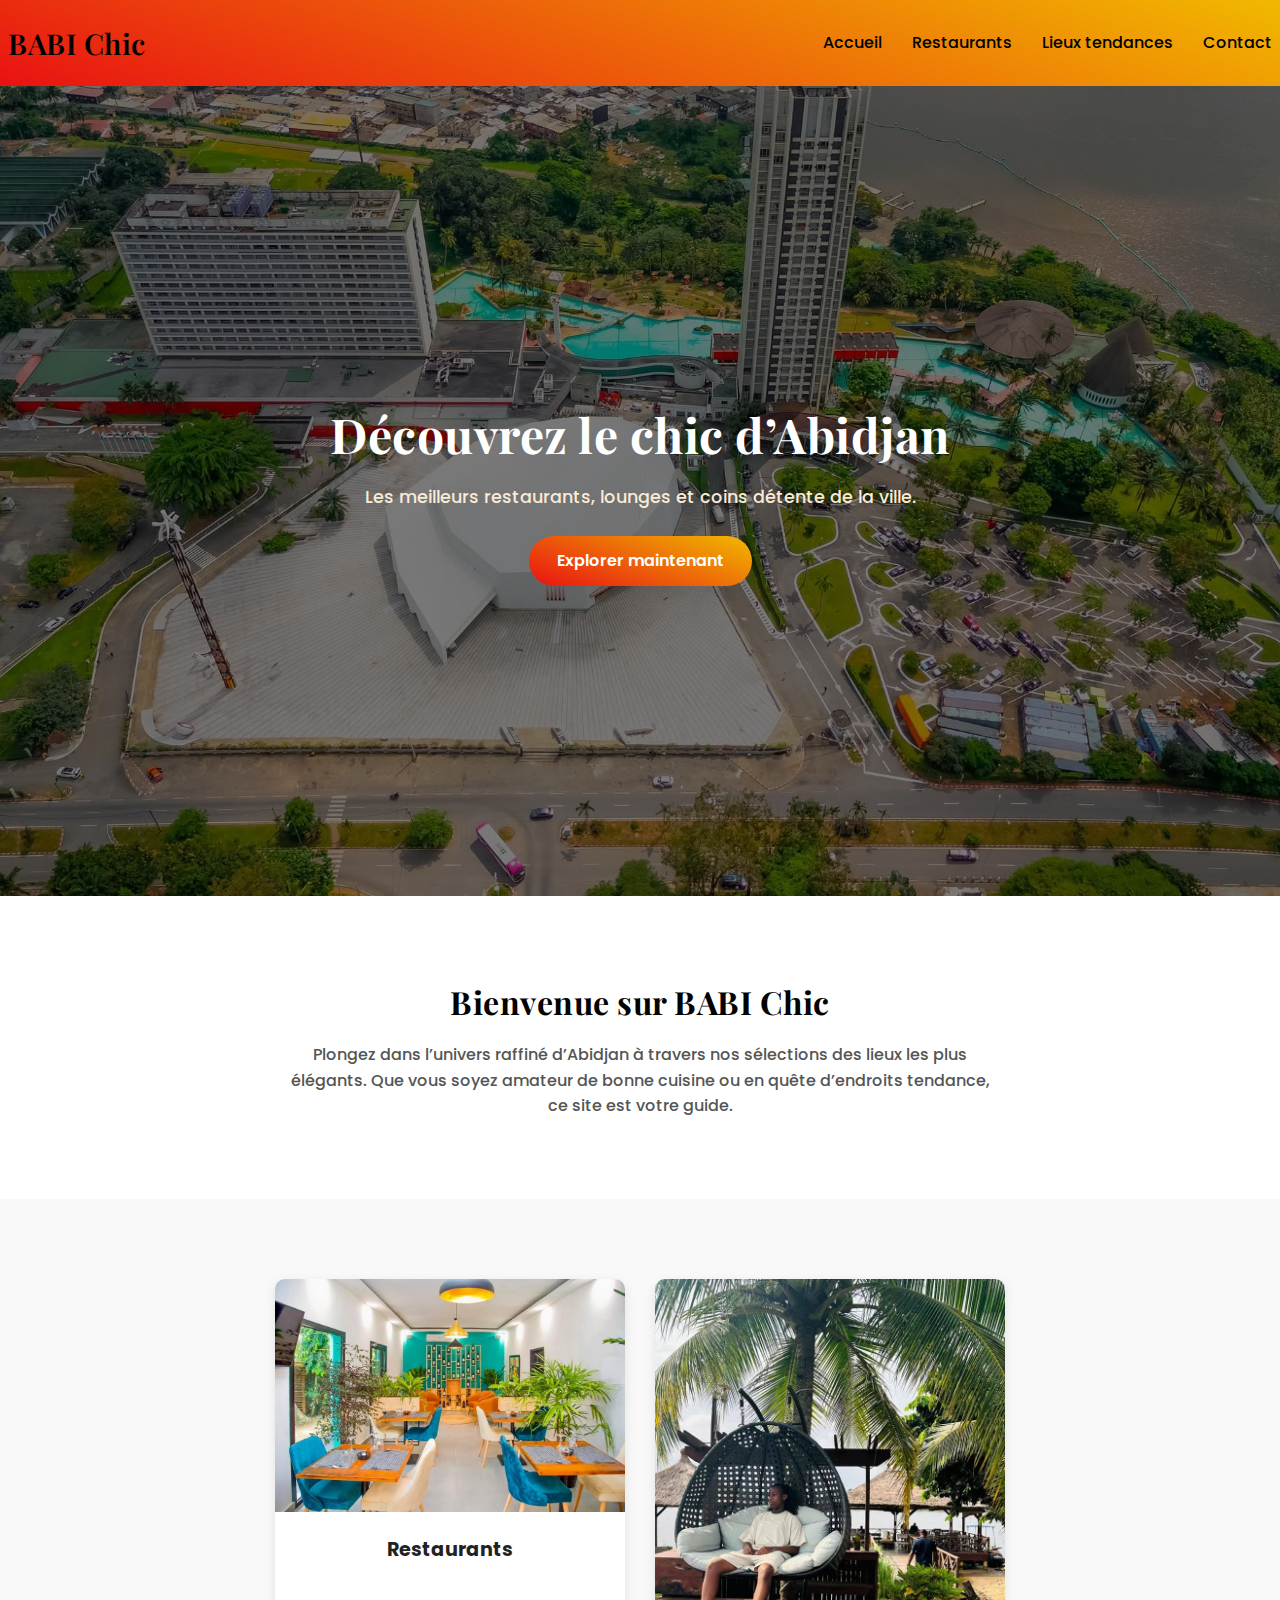
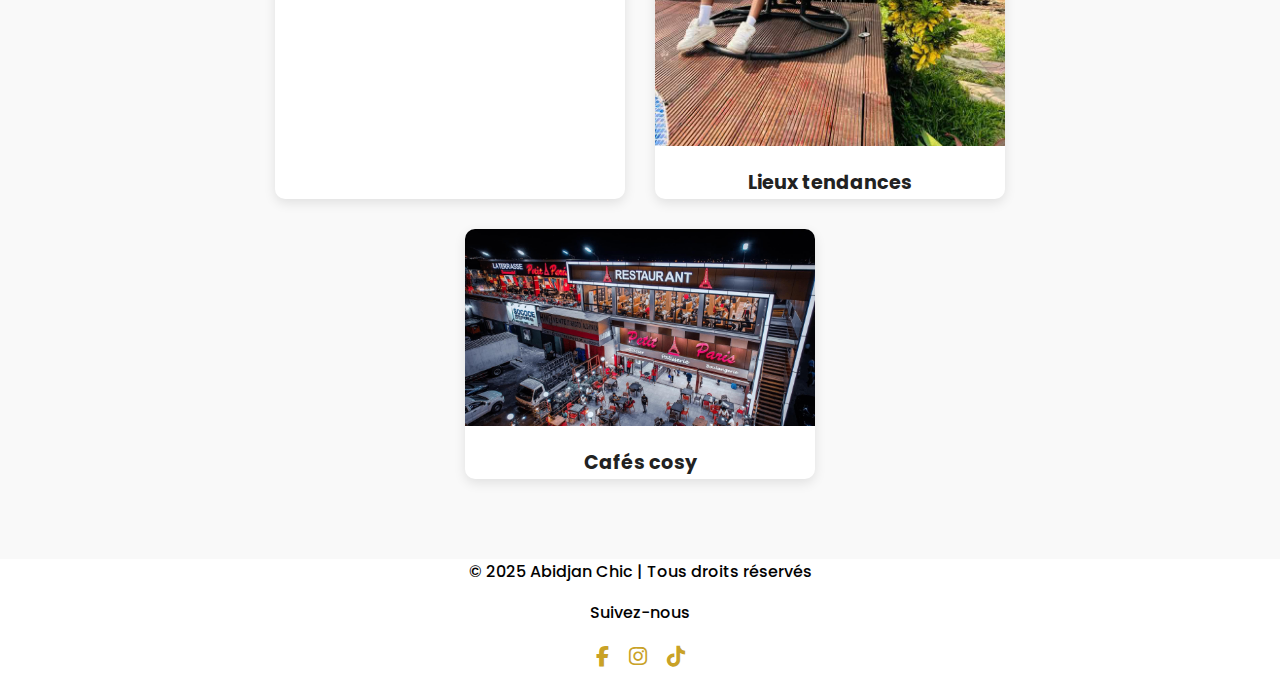
<file: index.html>
<!DOCTYPE html>
<html lang="fr">
<head>
    <meta charset="UTF-8">
    <meta name="viewport" content="width=device-width, initial-scale=1.0">
    <title>Abidjan chic Accueil</title>
    <link rel="stylesheet" href="style.css">
<link href="https://fonts.googleapis.com/css2?family=Playfair+Display:wght@600&family=Poppins:wght@400;500&display=swap" rel="stylesheet">
<link rel="stylesheet" href="https://cdnjs.cloudflare.com/ajax/libs/font-awesome/6.5.0/css/all.min.css">

</head>

<body>
    
  <header>
 <div class="logo">BABI <span>Chic</span></div>
  
   <nav>
    <ul>
      <li><a href="index.html">Accueil</a></li>  
      <li><a href="resto.html">Restaurants</a></li>  
      <li><a href="tendance.html">Lieux tendances</a></li> 
      <li><a href="contact.html">Contact</a></li>  
    </ul>
   </nav>

  </header>

<main>

   <section class="hero">

    <div class="hero-content">
      <h1>Découvrez le chic d’Abidjan</h1>
      <p>Les meilleurs restaurants, lounges et coins détente de la ville.</p>
      <a href="resto.html" class="btn">Explorer maintenant</a>
    </div>

  </section>

  <section class="about">
    <h2>Bienvenue sur BABI Chic</h2>
    <p>
      Plongez dans l’univers raffiné d’Abidjan à travers nos sélections des lieux les plus élégants.
      Que vous soyez amateur de bonne cuisine ou en quête d’endroits tendance, ce site est votre guide.
    </p>
  </section>

    <section class="categories">

    <div class="card">
      <img src="resto.jpg" alt="Restaurants chics">
      <h3>Restaurants</h3>
    </div>
    <div class="card">
      <img src="tendance.jpg" alt="Lieux tendances">
      <h3>Lieux tendances</h3>
    </div>
    <div class="card">
      <img src="café.jpg" alt="Cafés cosy">
      <h3>Cafés cosy</h3>
    </div>

  </section>

</main>

<footer>

  <p>&copy; 2025 Abidjan Chic | Tous droits réservés</p>
<p class="follow">Suivez-nous</p>

  <div class="social-icons">
    <a href="https://www.facebook.com/" target="_blank"><i class="fa-brands fa-facebook-f"></i></a>
    <a href="https://www.instagram.com/" target="_blank"><i class="fa-brands fa-instagram"></i></a>
    <a href="https://www.tiktok.com/" target="_blank"><i class="fa-brands fa-tiktok"></i></a>
  </div>
 
</footer>

</body>
</html>
</file>
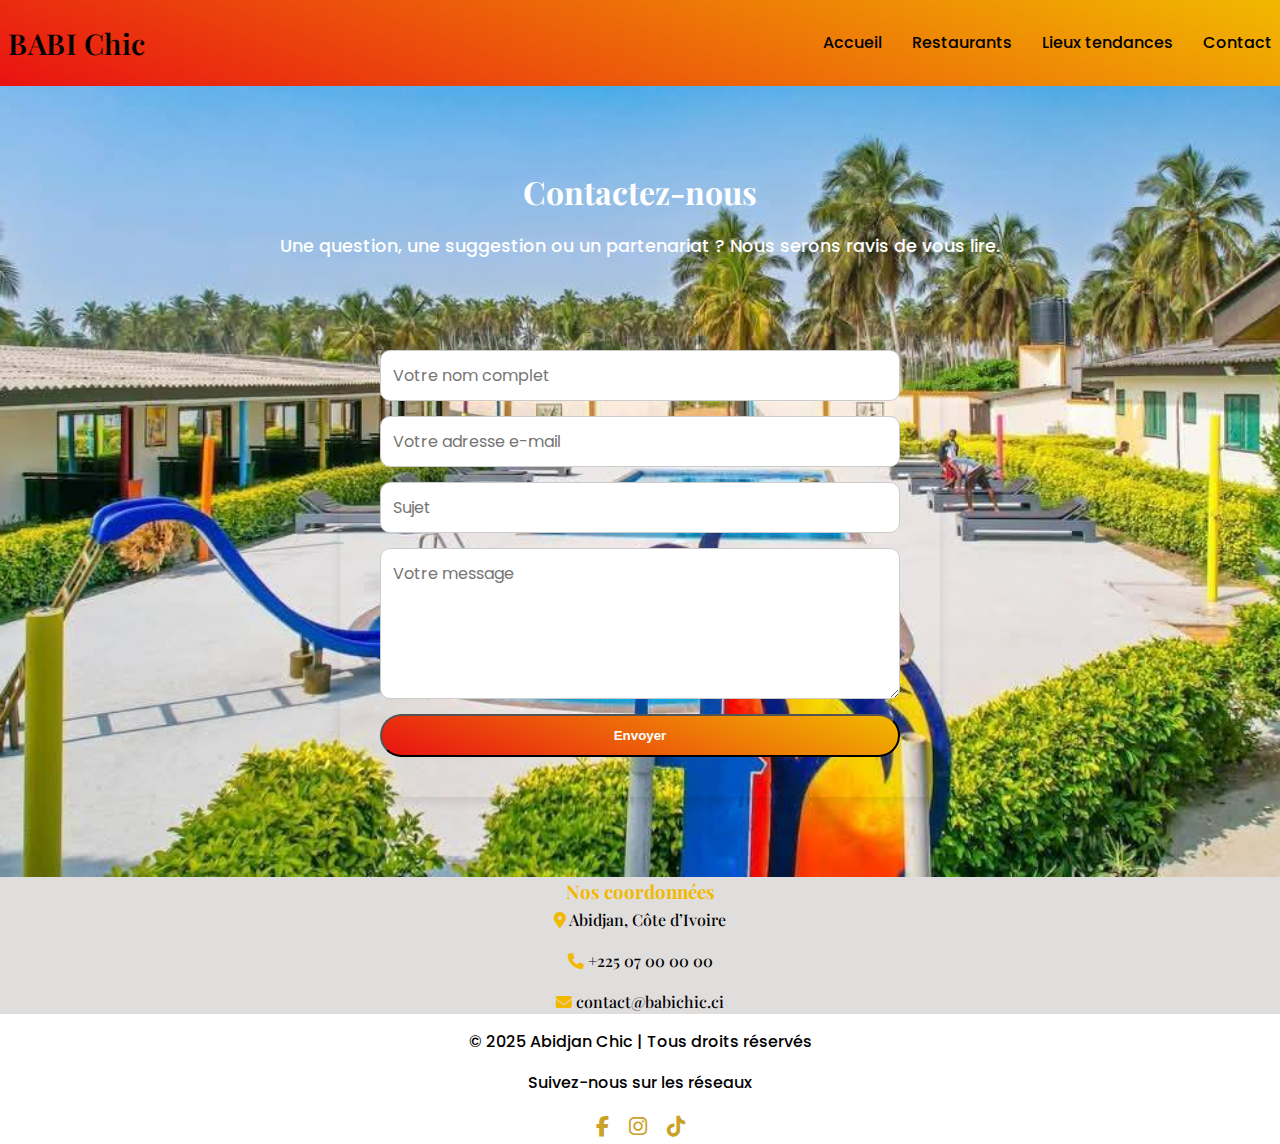
<file: contact.html>
<!DOCTYPE html>
<html lang="en">
<head>
    <meta charset="UTF-8">
    <meta name="viewport" content="width=device-width, initial-scale=1.0">
    <title>Contact</title>
    <link rel="stylesheet" href="style.css">
<link href="https://fonts.googleapis.com/css2?family=Playfair+Display:wght@600&family=Poppins:wght@400;500&display=swap" rel="stylesheet">
<link rel="stylesheet" href="https://cdnjs.cloudflare.com/ajax/libs/font-awesome/6.5.0/css/all.min.css">

</head>

<body>
    
  <header>
 <div class="logo">BABI <span>Chic</span></div>
  
   <nav>
    <ul>
      <li><a href="index.html">Accueil</a></li>  
      <li><a href="resto.html">Restaurants</a></li>  
      <li><a href="tendance.html">Lieux tendances</a></li> 
      <li><a href="contact.html">Contact</a></li>  
    </ul>
   </nav>

  </header>

<main>

  <section class="contact">
    <h2>Contactez-nous </h2>
    <p class="intro">Une question, une suggestion ou un partenariat ? Nous serons ravis de vous lire.</p>

    <div class="contact-container">
      
      <form class="contact-form">

        <input type="text" placeholder="Votre nom complet" required>
        <input type="email" placeholder="Votre adresse e-mail" required>
        <input type="text" placeholder="Sujet" required>
        <textarea placeholder="Votre message" rows="5" required></textarea>

        <button type="submit" class="btn">Envoyer</button>
      </form>
 </section>
  
     <section class="coordonnées">
        <h3>Nos coordonnées</h3>
        <p><i class="fa-solid fa-location-dot"></i> Abidjan, Côte d’Ivoire</p>
        <p><i class="fa-solid fa-phone"></i> +225 07 00 00 00</p>
        <p><i class="fa-solid fa-envelope"></i> contact@babichic.ci</p>
     
    </section>
 
</main>

<footer>

  <p>&copy; 2025 Abidjan Chic | Tous droits réservés</p>
<p class="follow">Suivez-nous sur les réseaux </p>

  <div class="social-icons">
    <a href="https://www.facebook.com/" target="_blank"><i class="fa-brands fa-facebook-f"></i></a>
    <a href="https://www.instagram.com/" target="_blank"><i class="fa-brands fa-instagram"></i></a>
    <a href="https://www.tiktok.com/" target="_blank"><i class="fa-brands fa-tiktok"></i></a>
  </div>
 
</footer>

</body>
</html>
</file>
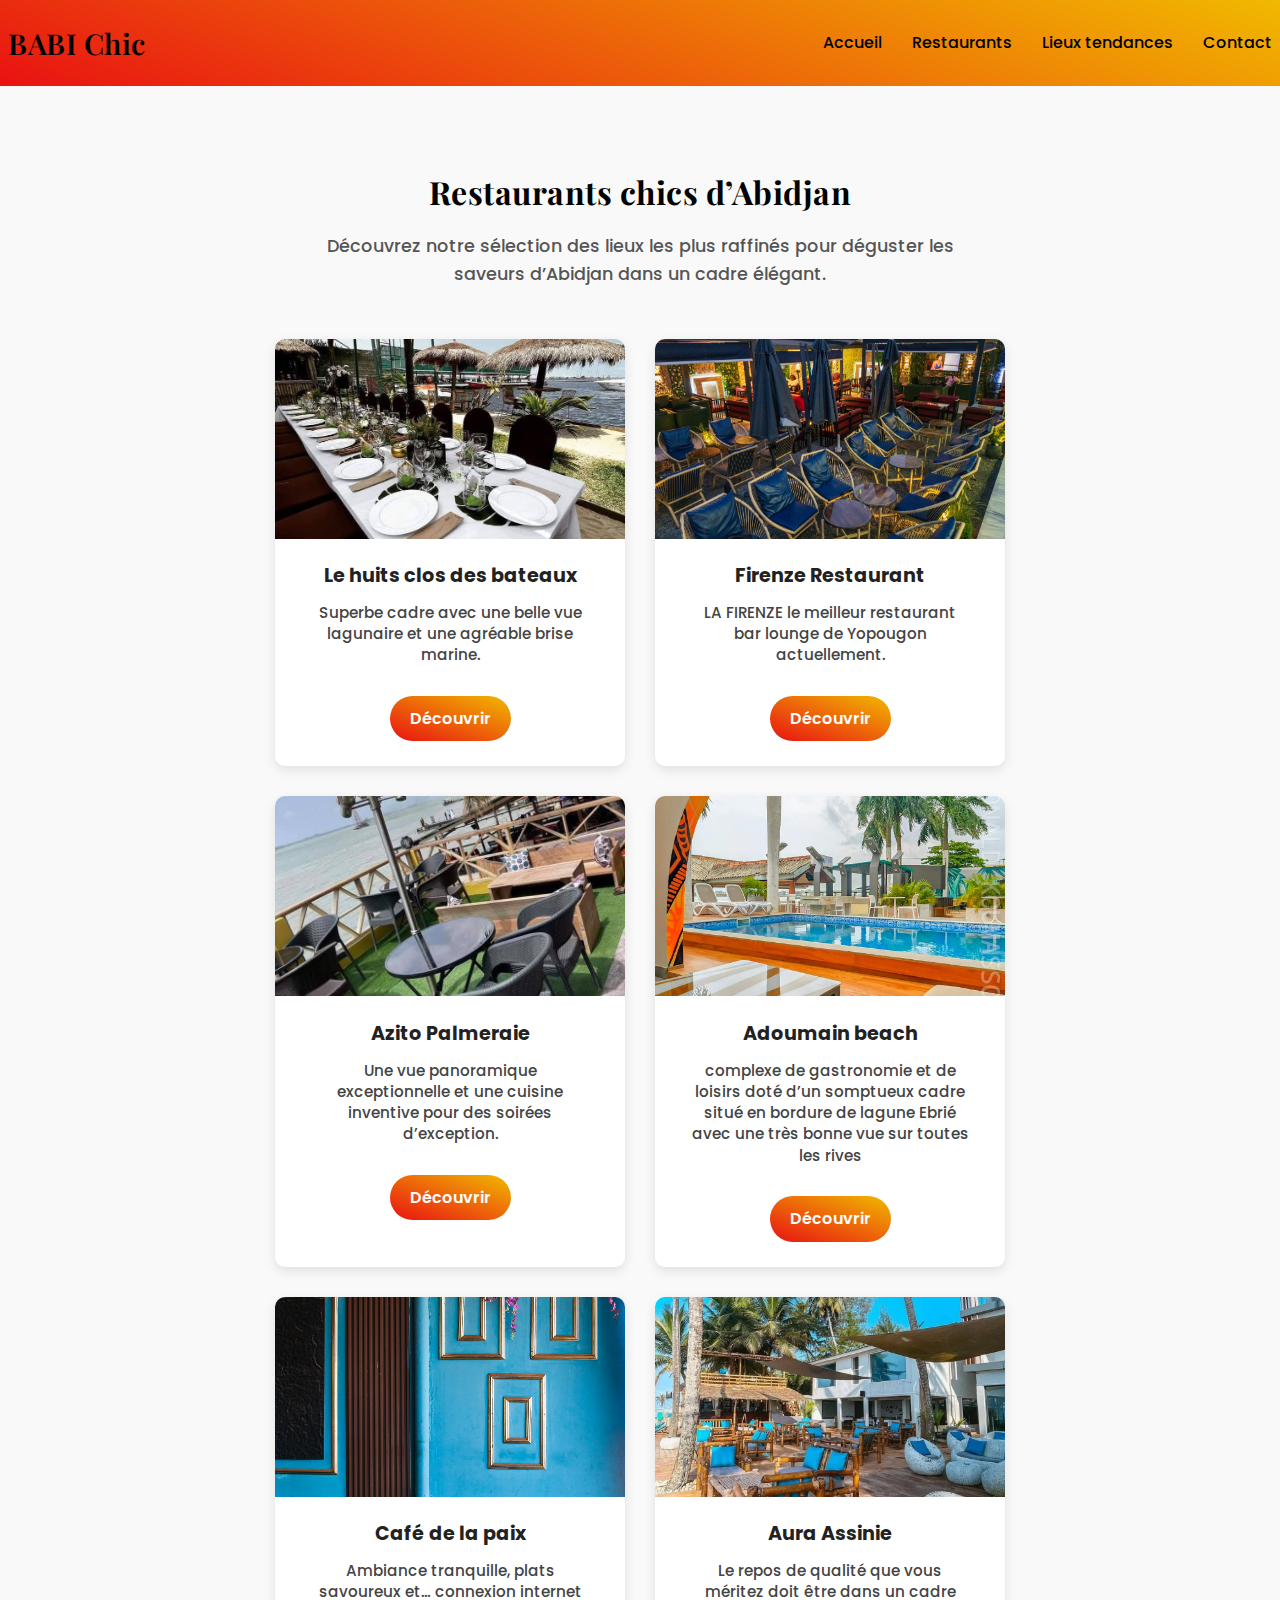
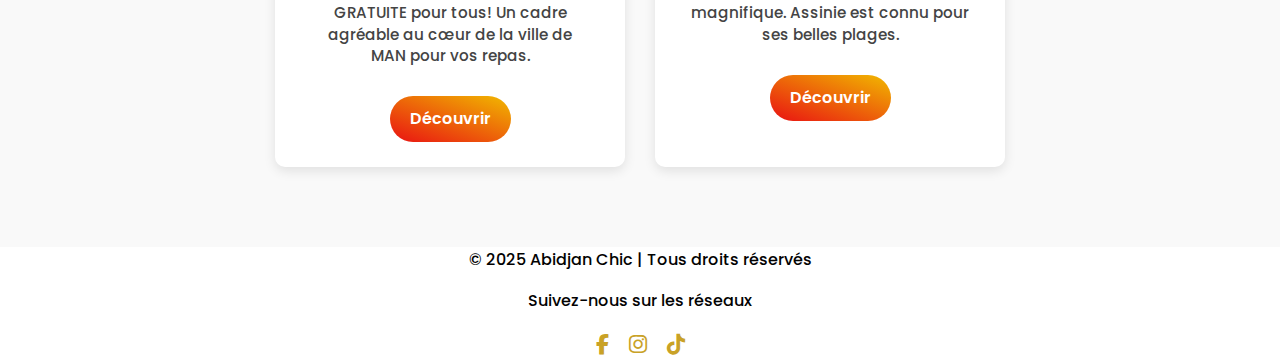
<file: resto.html>
<!DOCTYPE html>
<html lang="fr">
<head>
    <meta charset="UTF-8">
    <meta name="viewport" content="width=device-width, initial-scale=1.0">
    <title> restaurants</title>
    <link rel="stylesheet" href="style.css">
    <link href="https://fonts.googleapis.com/css2?family=Playfair+Display:wght@600&family=Poppins:wght@400;500&display=swap" rel="stylesheet">
<link rel="stylesheet" href="https://cdnjs.cloudflare.com/ajax/libs/font-awesome/6.5.0/css/all.min.css">
</head>
<body>
       
  <header>
 <div class="logo">BABI <span>Chic</span></div>
  
   <nav>
    <ul>
      <li><a href="index.html">Accueil</a></li>  
      <li><a href="resto.html">Restaurants</a></li>  
      <li><a href="tendance.html">Lieux tendances</a></li> 
      <li><a href="contact.html">Contact</a></li>  
    </ul>
   </nav>

  </header>

  <main>

   <section class="restaurants">

    <h2>Restaurants chics d’Abidjan </h2>
    <p class="intro">Découvrez notre sélection des lieux les plus raffinés pour déguster les saveurs d’Abidjan dans un cadre élégant.</p>

    <div class="restaurant-list">

      <div class="card">
        <img src="huitclo.jpg" alt="Huitclo">
        <h3>Le huits clos des bateaux </h3>

        <p> Superbe cadre avec une belle vue lagunaire et une agréable brise marine. </p> 
        <a href="https://le8closdesbateaux.ci/" class="btn">Découvrir</a>
      </div>

      <div class="card">
        <img src="firenze.jpg" alt="firenze">
        <h3>Firenze Restaurant</h3>
        <p>LA FIRENZE le meilleur restaurant bar lounge de Yopougon actuellement.</p>
        <a href="https://web.facebook.com/profile.php?id=61557927141310#" class="btn">Découvrir</a>
      </div>

      <div class="card">
        <img src="azito.jpg" alt="Azito">
        <h3>Azito Palmeraie</h3>
        <p>Une vue panoramique exceptionnelle et une cuisine inventive pour des soirées d’exception.</p>
        <a href="https://azitopalmeraie.com/" class="btn">Découvrir</a>
      </div>

       <div class="card">
        <img src="db.jpg" alt="Adoumin">
        <h3>Adoumain beach</h3>
        <p>complexe de gastronomie et de loisirs doté d’un somptueux 
            cadre situé en bordure de lagune Ebrié avec une très bonne vue sur toutes les rives</p>
        <a href="#" class="btn">Découvrir</a>
      </div>

       <div class="card">
        <img src="afe.jpg" alt="café">
        <h3>Café de la paix </h3>
        <p>Ambiance tranquille, plats savoureux et… connexion internet GRATUITE pour tous!
            Un cadre agréable au cœur de la ville de MAN pour vos repas.</p>
        <a href="https://web.facebook.com/people/Caf%C3%A9-de-la-paix/61576289754069/?_rdc=1&_rdr#" class="btn">Découvrir</a>
      </div>

       <div class="card">
        <img src="Plage.jpg" alt="Azito">
        <h3>Aura Assinie</h3>
        <p>Le repos de qualité que vous méritez doit être dans un cadre magnifique.
            Assinie est connu pour ses belles plages. 
        </p>
        <a href="https://aura-assinie.com/" class="btn">Découvrir</a>
      </div>

    </div>

  </section>

  </main>

  <footer>

  <p>&copy; 2025 Abidjan Chic | Tous droits réservés</p>
<p class="follow">Suivez-nous sur les réseaux </p>

  <div class="social-icons">
    <a href="https://www.facebook.com/" target="_blank"><i class="fa-brands fa-facebook-f"></i></a>
    <a href="https://www.instagram.com/" target="_blank"><i class="fa-brands fa-instagram"></i></a>
    <a href="https://www.tiktok.com/" target="_blank"><i class="fa-brands fa-tiktok"></i></a>
  </div>
 
</footer>

</body>
</html>
</file>
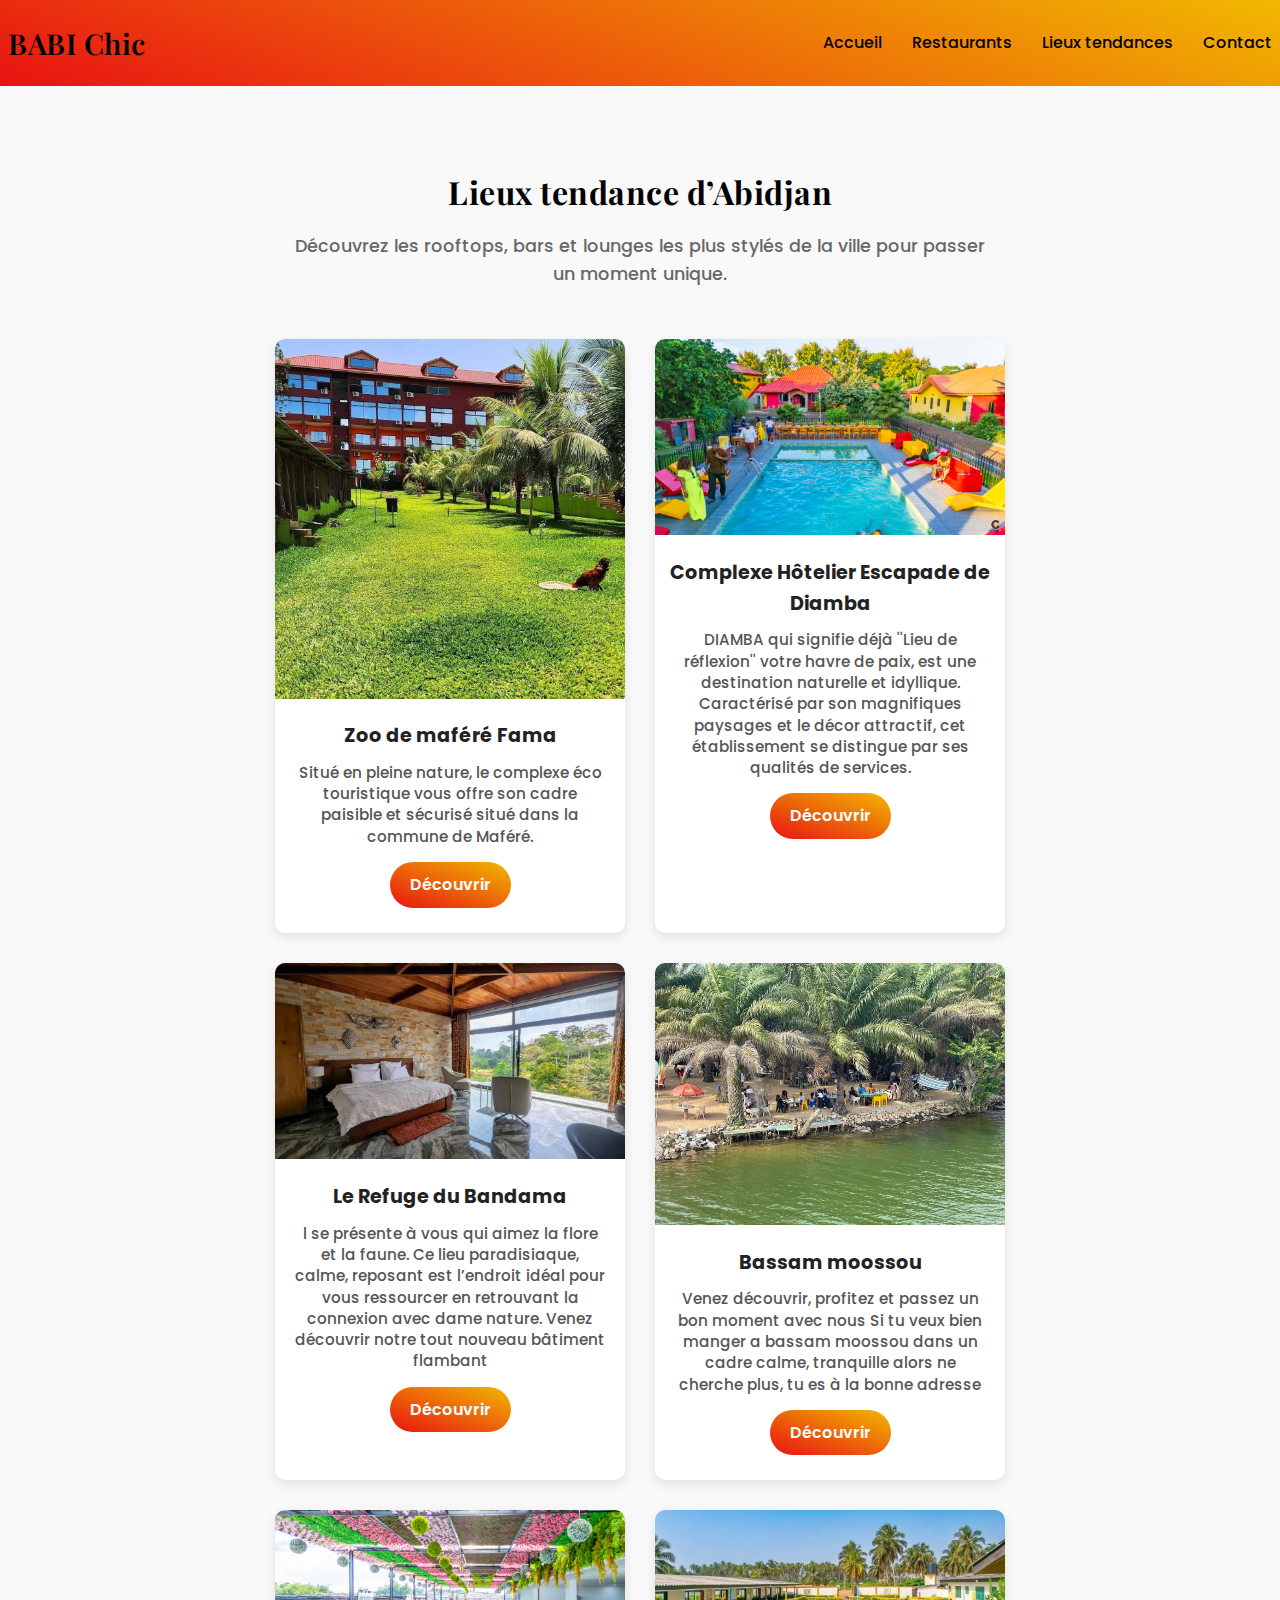
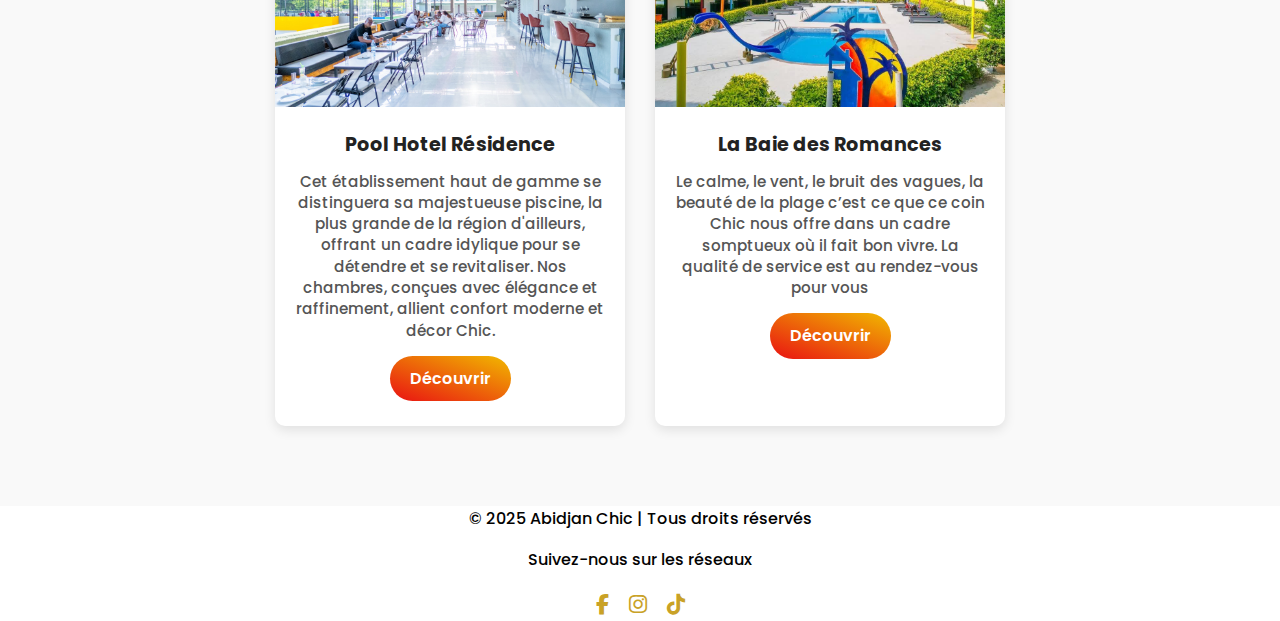
<file: tendance.html>
<!DOCTYPE html>
<html lang="en">
<head>
    <meta charset="UTF-8">
    <meta name="viewport" content="width=device-width, initial-scale=1.0">
    <title> tendance </title>
    <link rel="stylesheet" href="style.css">
    <link href="https://fonts.googleapis.com/css2?family=Playfair+Display:wght@600&family=Poppins:wght@400;500&display=swap" rel="stylesheet">
<link rel="stylesheet" href="https://cdnjs.cloudflare.com/ajax/libs/font-awesome/6.5.0/css/all.min.css">
</head>
<body>
       
  <header>
 <div class="logo">BABI <span>Chic</span></div>
  
   <nav>
    <ul>
      <li><a href="index.html">Accueil</a></li>  
      <li><a href="resto.html">Restaurants</a></li>  
      <li><a href="tendance.html">Lieux tendances</a></li> 
      <li><a href="contact.html">Contact</a></li>  
    </ul>
   </nav>

  </header>

  <main>

   <section class="lieux">

    <h2>Lieux tendance d’Abidjan </h2>
    <p class="intro">Découvrez les rooftops, bars et lounges les plus stylés de la ville pour passer un moment unique.</p>

    <div class="tendance-list">

      <div class="card">
        <img src="zoo.jpg" alt="Fama">
        <h3>Zoo de maféré Fama</h3>

        <p>
            Situé en pleine nature, le complexe éco touristique vous offre son cadre paisible et 
            sécurisé situé dans la commune de Maféré.
        </p> 

        <a href="https://www.abidjanshow.com/le-bon-coin/275777-obord-bingerville" class="btn">Découvrir</a>
      </div>

      <div class="card">
        <img src="complexe.jpg" alt="complexe">
        <h3>Complexe Hôtelier Escapade de Diamba</h3>
        <p>DIAMBA qui signifie déjà ''Lieu de réflexion'' votre havre de paix, est une destination naturelle et idyllique. 
            Caractérisé par son magnifiques paysages et le décor attractif, 
            cet établissement se distingue par ses qualités de services. 
            </p>
        <a href="https://web.facebook.com/complexehotelierescapadediamba/?_rdc=1&_rdr#" class="btn">Découvrir</a>
      </div>

      <div class="card">
        <img src="bandaman.jpg" alt="Bandama">
        <h3>Le Refuge du Bandama </h3>
        <p>l se présente à vous qui aimez la flore et la faune. 
            Ce lieu paradisiaque, calme, reposant est l’endroit idéal pour vous ressourcer en retrouvant la connexion avec dame nature. 
            Venez découvrir notre tout nouveau bâtiment flambant </p>
        <a href="https://lerefugedubandama.net/" class="btn">Découvrir</a>
      </div>

       <div class="card">

        <img src="lieu.jpg" alt="Bassam">

        <h3>Bassam moossou</h3>

        <p>Venez découvrir, profitez et passez un bon moment avec nous 
          Si tu veux bien manger a bassam moossou dans un cadre calme,
          tranquille alors ne cherche plus, tu es à la bonne adresse </p>
        <a href="https://www.voyage-cotedivoire.com/2021/09/dans-le-palais-royal-de-moossou.html" class="btn">Découvrir</a>
      </div>

       <div class="card">
        <img src="hotel.jpg" alt="hotel">
        <h3>Pool Hotel Résidence</h3>
        <p>Cet établissement haut de gamme se distinguera sa majestueuse piscine, la plus grande de la région d'ailleurs, 
            offrant un cadre idylique pour se détendre et se revitaliser.
           Nos chambres, conçues avec élégance et raffinement, allient confort moderne et décor Chic. </p>
           
        <a href="https://letsgo.ci/listings/residence-pool-bouake/" class="btn">Découvrir</a>
      </div>

       <div class="card">
        <img src="baie.jpg" alt="Romances">
        <h3>La Baie des Romances </h3>
        <p>Le calme, le vent, le bruit des vagues, la beauté de la plage  
            c’est ce que ce coin Chic nous offre dans un cadre somptueux où il fait bon vivre. 
            La qualité de service est au rendez-vous pour vous 
        </p>
        <a href="https://jaimejacqueville.ci/repertoire/24-la-baie-des-romances-.html" class="btn">Découvrir</a>
      </div>

    </div>

  </section>

  </main>

  <footer>

  <p>&copy; 2025 Abidjan Chic | Tous droits réservés</p>
<p class="follow">Suivez-nous sur les réseaux </p>

  <div class="social-icons">
    <a href="https://www.facebook.com/" target="_blank"><i class="fa-brands fa-facebook-f"></i></a>
    <a href="https://www.instagram.com/" target="_blank"><i class="fa-brands fa-instagram"></i></a>
    <a href="https://www.tiktok.com/" target="_blank"><i class="fa-brands fa-tiktok"></i></a>
  </div>
 
</footer>

</body>
</html>
</file>
<file: style.css>
:root{
    --bg:rgb(255, 255, 255);
    --txt:rgb(2, 2, 2);
    --bgn:linear-gradient( 200deg, #f1b900 , #e91212 );
    --sp:#f9d87a;

}


*{
    padding: 0;
    margin: 0;
    box-sizing: border-box;
}

body{
  background-color: var(--bg);
  color: var(--txt);
  font-family:'poppins', sans-serif;
  line-height: 1.6;

}

header{
    display: flex;
    justify-content: space-between;
    align-items: center;
    padding: 20px 8px;
    color: var(--bg);
    position: sticky; /*permet au header de rester visible à l'écran quand on défile*/
    z-index: 1000;/*header reste au dessus de tout le reste du body , donc toujours visible*/
    background:var(--bgn);
   margin-top: 0;
}

.logo{
    font-size: 1.8rem;
    font-weight: 600;
    color: var(--txt);
     font-family: 'Playfair Display', serif;
  letter-spacing: 0.5px;
}

.logo span{
    color: var(--txt);
}

nav ul{
list-style: none;
display: flex;
gap: 30px; /*espace entre les elements de la liste */
}

nav a{
    text-decoration: none;
    color: black;
    font-weight: 500;
    transition: color 0.3s ease;
}
 nav a:hover{
    color:var(--bg);
 }

 .hero {
  background: url('babi.jpg') center/cover no-repeat;
  height: 90vh;
  display: flex;
  align-items: center;
  justify-content: center;
  position: relative;
  text-align: center;
  color: var(--bg);
}

.hero::before {

  content: "";
  position: absolute;
  top: 0; left: 0;
  width: 100%; height: 100%;
  background: rgba(0, 0, 0, 0.5);
}

.hero-content {
  position: relative;
  z-index: 1;
  max-width: 700px;
}

.hero h1 {
  font-size: 3rem;
  font-weight: 700;
  margin-bottom: 10px;
     font-family: 'Playfair Display', serif;
  letter-spacing: 0.5px;
}

.hero .slogan {
  font-size: 1.4rem;
  color: var(--sp);
  margin-bottom: 10px;
}

.hero p {
  font-size: 1.1rem;
  margin-bottom: 25px;
  color: antiquewhite;
}

.btn {
  display: inline-block;
  background:var(--bgn);
  color:var(--bg);
  padding: 12px 28px;
  border-radius: 30px;
  font-weight: 600;
  text-decoration: none;
  transition: background 0.3s ease;
}

.btn:hover {
  background-color: #a9871c;
}
.about {
  text-align: center;
  padding: 80px 10%;
  background-color:var(--bg);
}

.about h2 {
  font-size: 2rem;
  color:var(--txt);
  margin-bottom: 15px;
     font-family: 'Playfair Display', serif;
  letter-spacing: 0.5px;
}

.about p {
  color: #555;
  font-size: 1rem;
  max-width: 700px;
  margin: 0 auto;
}

.categories {
  display: flex;
  justify-content: center;
  flex-wrap: wrap;
  gap: 30px;
  padding: 80px 8%;
  background-color: #f9f9f9;
}
.card {
  background-color: #fff;
  border-radius: 10px;
  overflow: hidden;
  width: 350px;
  box-shadow: 0 4px 12px rgba(0,0,0,0.1);
  transition: transform 0.3s ease, box-shadow 0.3s ease;
  text-align: center;
}

.card:hover {
  transform: translateY(-8px);
  box-shadow: 0 6px 15px rgba(0,0,0,0.15);
}

.card img {
  width: 100%;
  height: 200px;
  object-fit: cover;
}

.card h3 {
  margin-top: 15px;
  font-size: 1.2rem;
  color: #222;
}

.card p {
  margin: 10px 20px;
  color: #555;
  font-size: 0.95rem;
  line-height: 1.4;
}


.card .btn {
  display: block;             /* permet le centrage avec margin:auto */
  margin: 15px auto 25px;     /* espace haut et bas + centrage horizontal */
  width: fit-content;         /* garde la taille du bouton */
  background: var(--bgn);
  color: var(--bg);
  padding: 10px 20px;
  border-radius: 25px;
  font-weight: 600;
  text-decoration: none;
  transition: background 0.3s ease, transform 0.3s ease;
}

.card .btn:hover {
  background: #a9871c;
  transform: scale(1.05);
}



.restaurants {
  padding: 80px 8%;
  background-color: var(--bg);
  text-align: center;
  background-color: #f9f9f9;
}

.restaurants h2 {
  font-size: 2rem;
  color: var(--txt);
  margin-bottom: 15px;
  font-family: 'Playfair Display', serif;
  letter-spacing: 0.5px;
}

.restaurants .intro {
  font-size: 1.1rem;
  color: #555;
  margin-bottom: 50px;
  max-width: 700px;
  margin-left: auto;
  margin-right: auto;
}

.restaurant-list {
  display:flex;
  justify-content: center;
  flex-wrap: wrap;
  gap: 30px;
}


.restaurants .card img {
  height: 200px;

}

.restaurants .card p {
  color: #444;
  font-size: 0.95rem;
  padding: 0 15px 15px;
}

.lieux {
  padding: 80px 8%;
  background-color: var(--bg);
  text-align: center;
  background-color: #f9f9f9;
}

.lieux h2 {
  font-size: 2rem;
  color: var(--txt);
  margin-bottom: 15px;
  font-family: 'Playfair Display', serif;
  letter-spacing: 0.5px;
}

.lieux .intro {
  font-size: 1.1rem;
  color: #686767;
  margin-bottom: 50px;
  max-width: 700px;
  margin-left: auto;
  margin-right: auto;
}

.tendance-list {
  display:flex;
  justify-content: center;
  flex-wrap: wrap;
  gap: 30px;
}


.tendance .card img {
  height: 200px;

}

.tendance .card p {
  color: #444;
  font-size: 0.95rem;
  padding: 0 15px 15px;
}

.contact {
  padding: 80px 10%;
  text-align: center;
  background-color: #f9f9f9;
  background: url(baie.jpg);background-position: center; background-repeat: no-repeat; background-size: cover;
}

.contact h2 {
  font-size: 2rem;
  color: var(--bg);
  margin-bottom: 15px;
  font-family: 'Playfair Display', serif;
}

.contact .intro {
  font-size: 1.1rem;
  color: var(--bg);
  margin-bottom: 50px;
}

.contact-container {
  display: flex;
  flex-wrap: wrap;
  justify-content: center;
  gap: 50px;
}


.contact-form {
  background-color:transparent;
  padding: 40px;
  border-radius: 15px;
  box-shadow: 0 4px 12px rgba(0,0,0,0.1);
  width: 600px;
  display: flex;
  flex-direction: column;
  gap: 15px;
}

.contact-form .btn{
   border-radius: 25px;
  font-weight: 600;
  text-decoration: none;
  transition: background 0.3s ease, transform 0.3s ease;
}

.contact-form .btn:hover{
  background: #a9871c;
  transform: scale(1.05);
}

.contact-form input,
.contact-form textarea {
  padding: 12px;
  border: 1px solid #ccc;
  border-radius: 10px;
  font-size: 1rem;
  font-family: 'Poppins', sans-serif;
}

.contact-form input:focus,
.contact-form textarea:focus {
  border-color: #f1b900;
  outline: none;
}

.coordonnées{
  text-align: center;
background-color: #e0dddd;
  color: #0c0c0c;
  font-family: 'Playfair Display', serif;
  font-size: 1rem;
  color: #f1b900;
}

.coordonnées i{
   color: #f1b900;
}


footer .follow,p {
  margin-bottom: 15px;
  font-size: 1rem;
  color:var(--txt);
  font-weight: 500;
  text-align: center;
}

.social-icons {
  display: flex;
  justify-content: center;
  gap: 20px;
}

.social-icons a {
  color: #c9a227;
  font-size: 1.3rem;
  transition: color 0.3s ease, transform 0.3s ease;
}

.social-icons a:hover {
  color: var(--bg);
  transform: scale(1.2);
}
/* Tablettes (768px) */
@media (max-width: 768px) {
    nav ul {
        flex-direction: column;
        gap: 15px;
    }
    .hero h1 { font-size: 2.2rem; }
    .hero .slogan { font-size: 1.2rem; }
    .btn { padding: 10px 20px; font-size: 0.9rem; }
    .about, .categories, .restaurants, .lieux, .tendance, .contact {
        padding: 60px 5%;
    }
    .categories, .restaurant-list, .tendance-list {
        flex-direction: column;
        align-items: center;
    }
    .card { width: 90%; }
    .contact-form { width: 100%; padding: 20px; }
}

/* Smartphones (480px) */
@media (max-width: 480px) {
    header { flex-direction: column; gap: 15px; padding: 15px 5px; }
    .hero h1 { font-size: 1.8rem; }
    .hero .slogan { font-size: 1rem; }
    nav a { font-size: 0.9rem; }
    .card h3 { font-size: 1rem; }
    .card p { font-size: 0.85rem; }
    .btn { padding: 8px 15px; font-size: 0.85rem; }
    .contact-form { padding: 15px; }
}

.card img,
.hero img,
.restaurant-list img,
.tendance-list img {
    width: 100%;
    height: auto;
}
</file>
